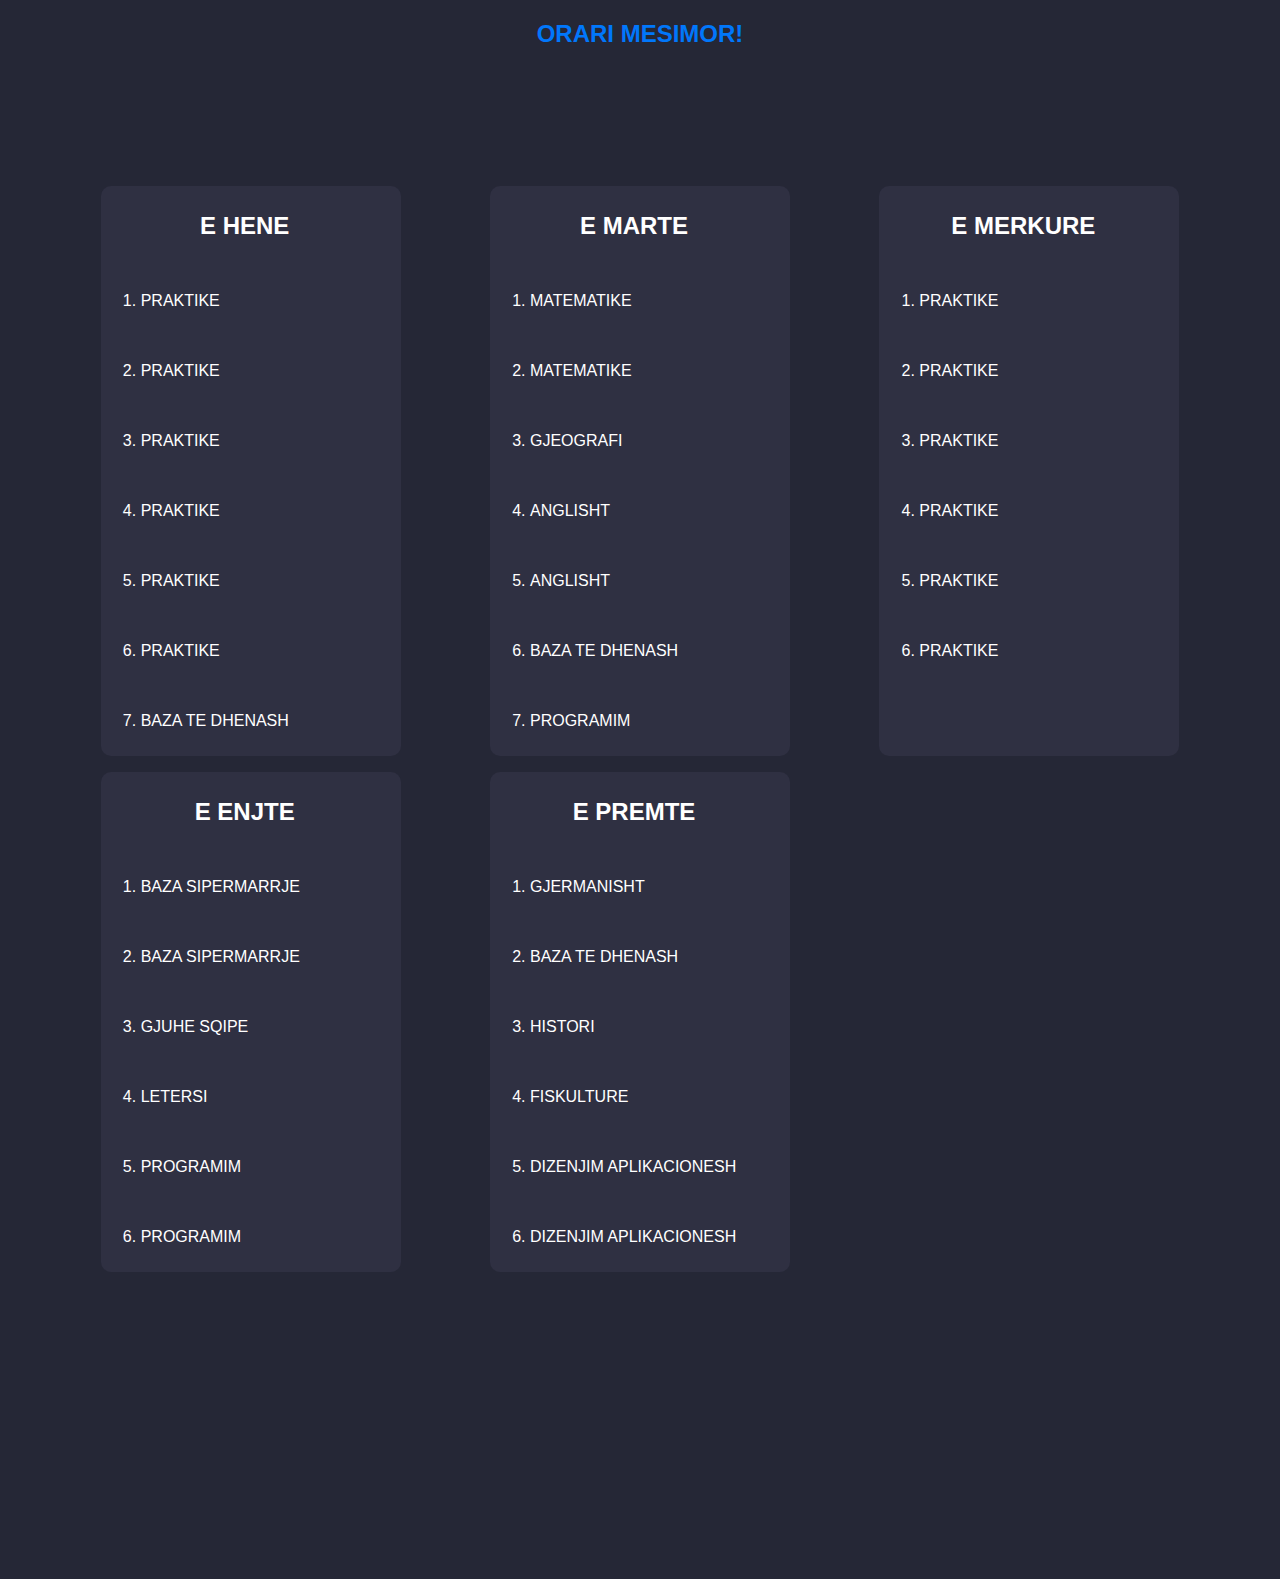
<file: index.html>
<!DOCTYPE html>
<html lang="en">
  <head>
    <meta charset="UTF-8" />
    <link rel="stylesheet" href="./style.css" />
    <meta http-equiv="X-UA-Compatible" content="IE=edge" />
    <meta name="viewport" content="width=device-width, initial-scale=1.0" />
    <title>Orari</title>
  </head>
  <body>
    <h2 id="title">Orari Mesimor!</h2>

    <div class="container">
      <div class="box hene">
        <ol>
          <h2>E Hene</h2>
          <li>Praktike</li>
          <li>Praktike</li>
          <li>Praktike</li>
          <li>Praktike</li>
          <li>Praktike</li>
          <li>Praktike</li>
          <li>Baza te dhenash</li>
        </ul>
      </div>
      <div class="box marte">
        <ol>
          <h2>E Marte</h2>
          <li>Matematike</li>
          <li>Matematike</li>
          <li>Gjeografi</li>
          <li>Anglisht</li>
          <li>Anglisht</li>
          <li>Baza te dhenash</li>
          <li>Programim</li>
        </ol>
      </div>
      <div class="box merkure">
        <ol>
          <h2>E Merkure</h2>
          <li>Praktike</li>
          <li>Praktike</li>
          <li>Praktike</li>
          <li>Praktike</li>
          <li>Praktike</li>
          <li>Praktike</li>
        </ol>
      </div>
      <div class="box enjte">
        <ol>
          <h2>E Enjte</h2>
          <li>Baza sipermarrje</li>
          <li>Baza sipermarrje</li>
          <li>Gjuhe Sqipe</li>
          <li>Letersi</li>
          <li>Programim</li>
          <li>Programim</li>
        </ol>
      </div>
      <div class="box premte">
        <ol>
          <h2>E Premte</h2>
          <li>Gjermanisht</li>
          <li>Baza te dhenash</li>
          <li>Histori</li>
          <li>Fiskulture</li>
          <li>Dizenjim aplikacionesh</li>
          <li>Dizenjim aplikacionesh</li>
        </ol>
      </div>
      <br />
      <span style="height: 20px"></span>
    </div>

    <div class="container1">
      <ol>
        <li><a class="linku" href="hene.html">E Hene</a></li>
        <li><a class="linku" href="marte.html">E Marte</a></li>
        <li><a class="linku" href="merkure.html">E Merkure</a></li>
        <li><a class="linku" href="enjte.html">E Enjte</a></li>
        <li><a class="linku" href="premte.html">E premte</a></li>
      </ol>
    </div>
  </body>
</html>
</file>
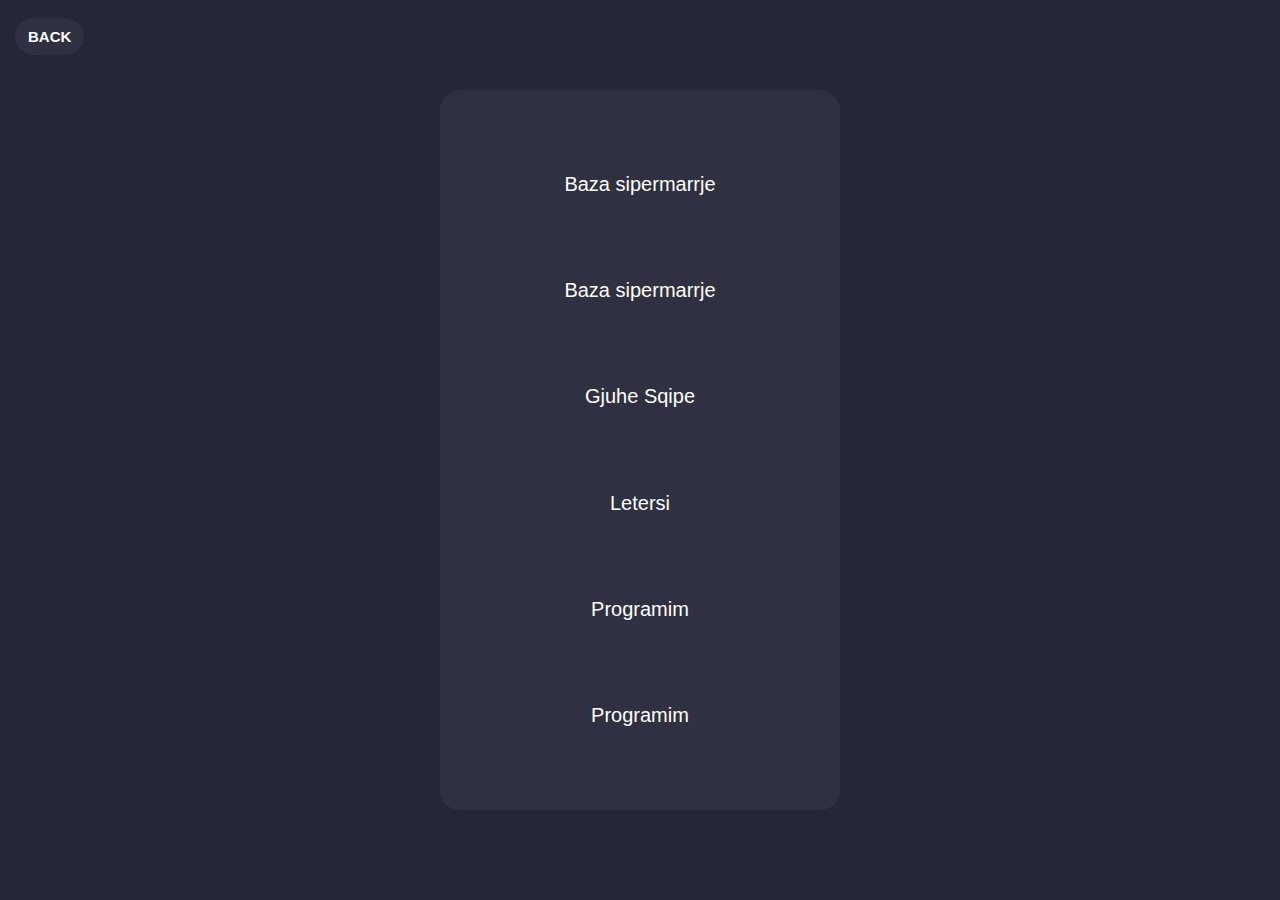
<file: enjte.html>
<!DOCTYPE html>
<html lang="en">
  <head>
    <meta charset="UTF-8" />
    <link rel="stylesheet" href="pagestyle.css" />
    <meta http-equiv="X-UA-Compatible" content="IE=edge" />
    <meta name="viewport" content="width=device-width, initial-scale=1.0" />
    <title>E Enjte</title>
  </head>
  <body>
    <button class="btn"><a href="/index.html">Back</a></button>

    <div class="container1">
      <ol>
        <li><a href="#">Baza sipermarrje</a></li>
        <li><a href="#">Baza sipermarrje</a></li>
        <li><a href="#">Gjuhe Sqipe</a></li>
        <li><a href="#">Letersi</a></li>
        <li><a href="#">Programim</a></li>
        <li><a href="#">Programim</a></li>
      </ol>
    </div>
  </body>
</html>
</file>
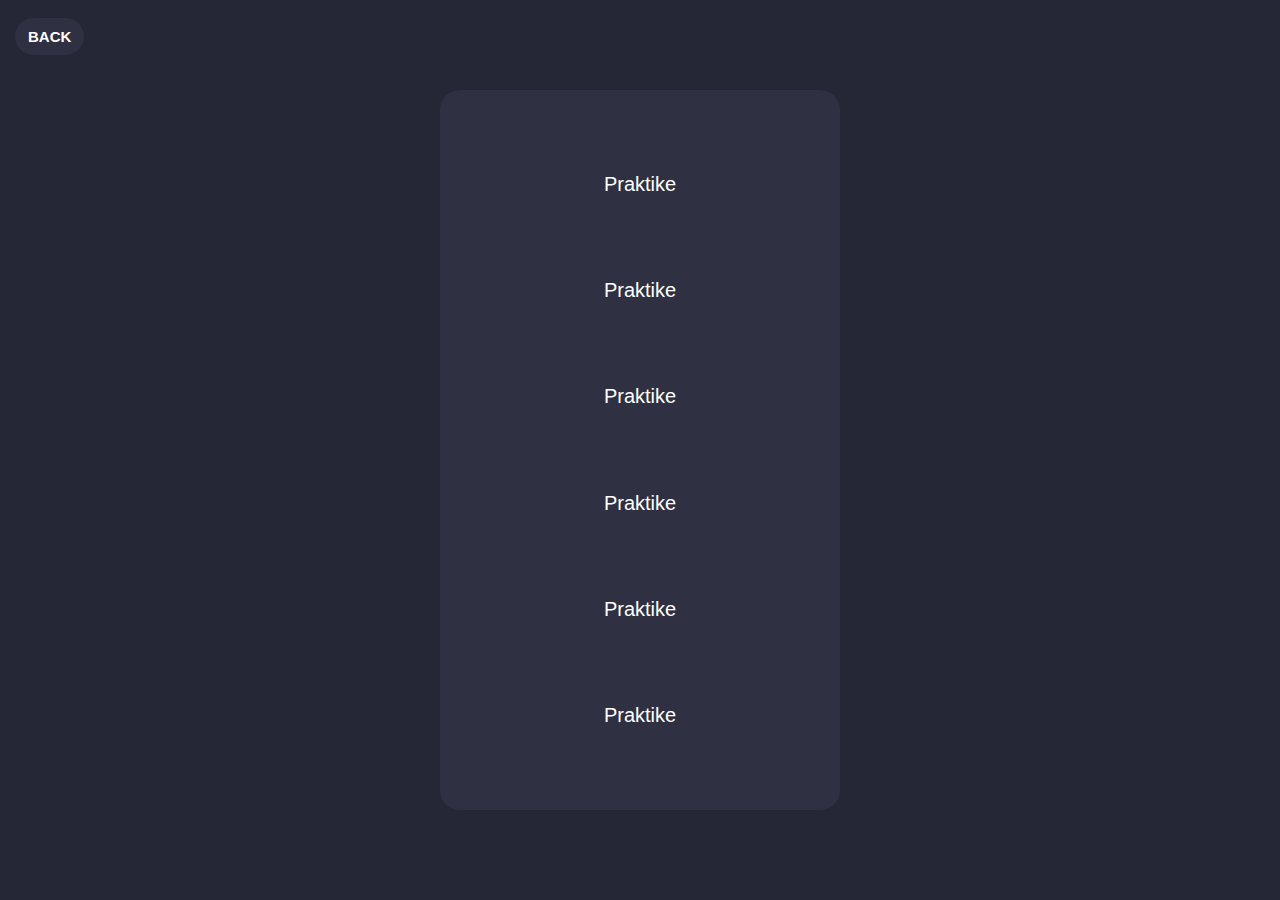
<file: hene.html>
<!DOCTYPE html>
<html lang="en">
  <head>
    <meta charset="UTF-8" />
    <link rel="stylesheet" href="pagestyle.css" />
    <meta http-equiv="X-UA-Compatible" content="IE=edge" />
    <meta name="viewport" content="width=device-width, initial-scale=1.0" />
    <title>E Hene</title>
  </head>
  <body>
    <form action="/index.html">
      <button class="btn"><a href="/index.html">Back</a></button>
    </form>

    <div class="container1">
      <ol>
        <li><a href="hene.html">Praktike</a></li>
        <li><a href="marte.html">Praktike</a></li>
        <li><a href="merkure.html">Praktike</a></li>
        <li><a href="enjte.html">Praktike</a></li>
        <li><a href="premte.html">Praktike</a></li>
        <li><a href="premte.html">Praktike</a></li>
      </ol>
    </div>
  </body>
</html>
</file>
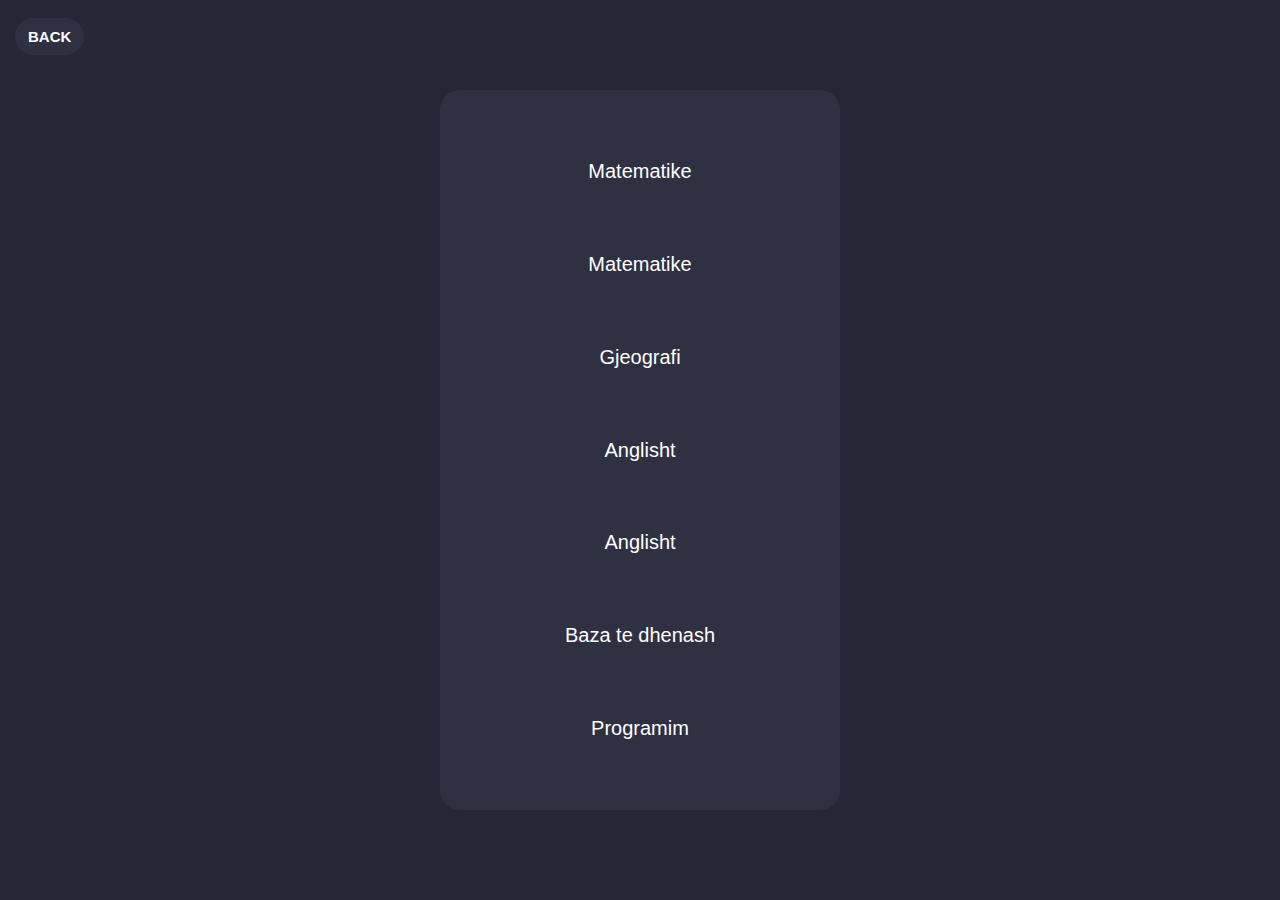
<file: marte.html>
<!DOCTYPE html>
<html lang="en">
  <head>
    <meta charset="UTF-8" />
    <link rel="stylesheet" href="pagestyle.css" />
    <meta http-equiv="X-UA-Compatible" content="IE=edge" />
    <meta name="viewport" content="width=device-width, initial-scale=1.0" />
    <title>E Marte</title>
  </head>
  <body>
    <button class="btn"><a href="/index.html">Back</a></button>

    <div class="container1">
      <ol>
        <li><a href="#">Matematike</a></li>
        <li><a href="#">Matematike</a></li>
        <li><a href="#">Gjeografi</a></li>
        <li><a href="#">Anglisht</a></li>
        <li><a href="#">Anglisht</a></li>
        <li><a href="#">Baza te dhenash</a></li>
        <li><a href="#">Programim</a></li>
      </ol>
    </div>
  </body>
</html>
</file>
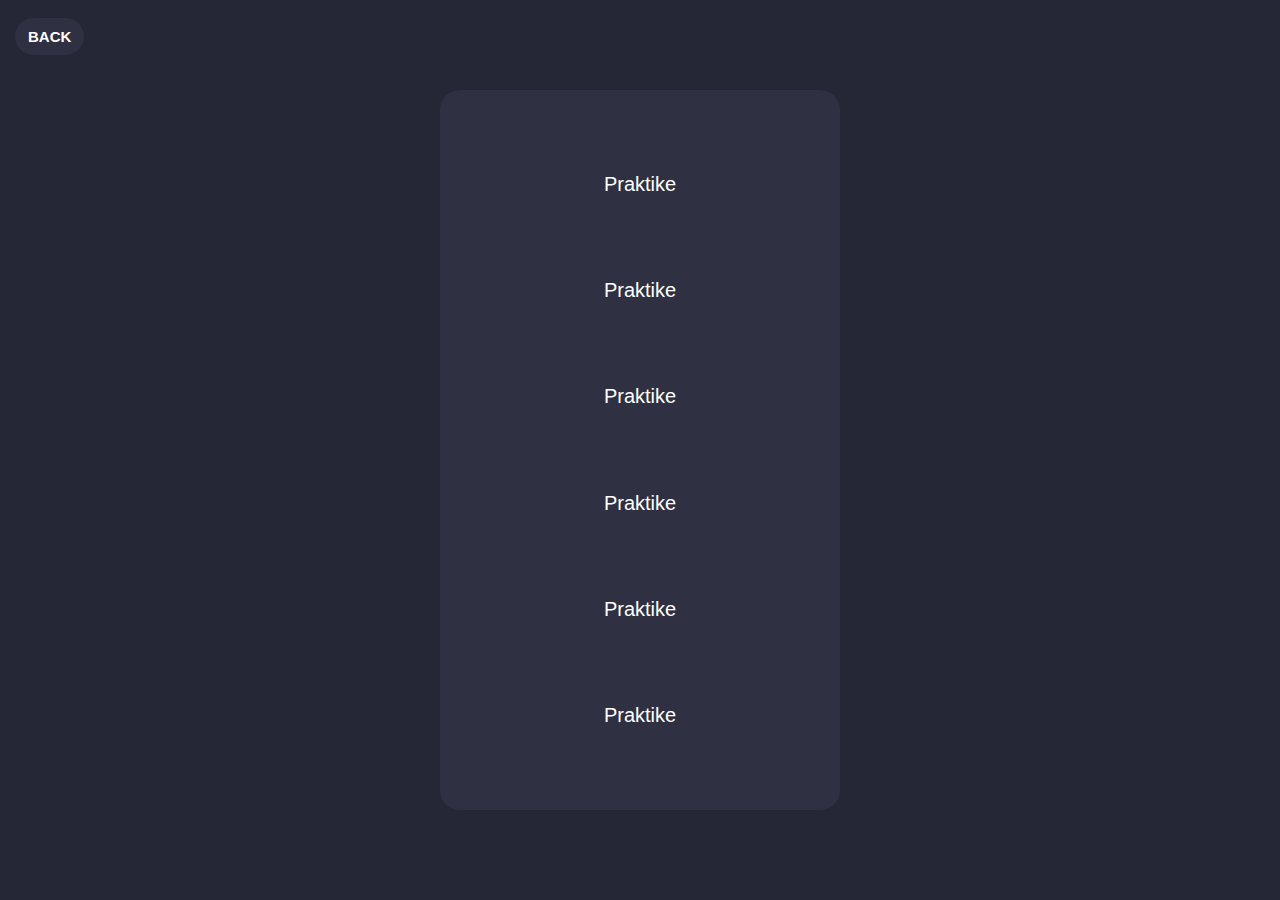
<file: merkure.html>
<!DOCTYPE html>
<html lang="en">
  <head>
    <meta charset="UTF-8" />
    <link rel="stylesheet" href="pagestyle.css" />
    <meta http-equiv="X-UA-Compatible" content="IE=edge" />
    <meta name="viewport" content="width=device-width, initial-scale=1.0" />
    <title>E Merkure</title>
  </head>
  <body>
    <button class="btn"><a href="/index.html">Back</a></button>

    <div class="container1">
      <ol>
        <li><a href="#">Praktike</a></li>
        <li><a href="#">Praktike</a></li>
        <li><a href="#">Praktike</a></li>
        <li><a href="#">Praktike</a></li>
        <li><a href="#">Praktike</a></li>
        <li><a href="#">Praktike</a></li>
      </ol>
    </div>
  </body>
</html>
</file>
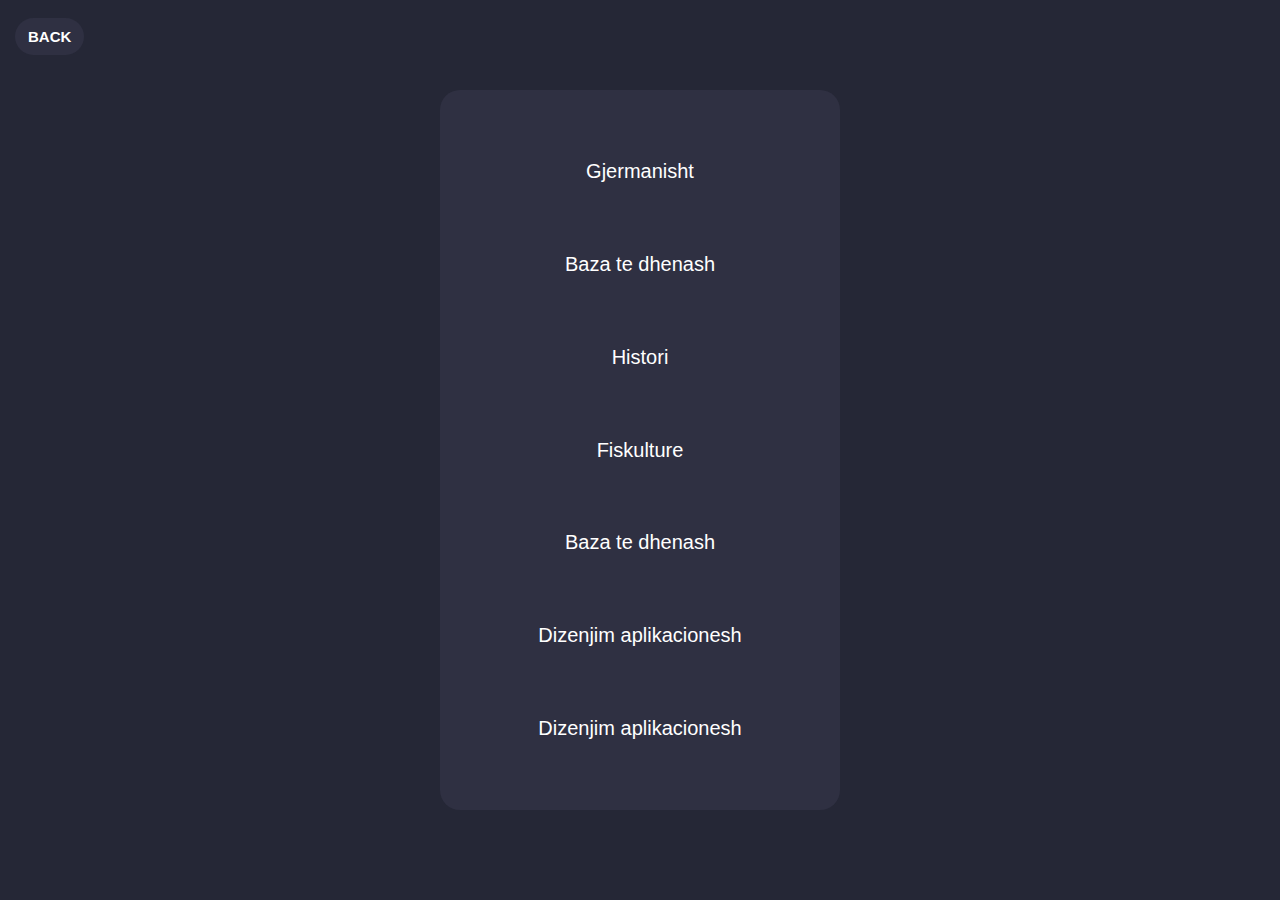
<file: premte.html>
<!DOCTYPE html>
<html lang="en">
  <head>
    <meta charset="UTF-8" />
    <link rel="stylesheet" href="pagestyle.css" />
    <meta http-equiv="X-UA-Compatible" content="IE=edge" />
    <meta name="viewport" content="width=device-width, initial-scale=1.0" />
    <title>E Premte</title>
  </head>
  <body>
    <button class="btn"><a href="/index.html">Back</a></button>

    <div class="container1">
      <ol>
        <li><a href="#">Gjermanisht</a></li>
        <li><a href="#">Baza te dhenash</a></li>
        <li><a href="#">Histori</a></li>
        <li><a href="#">Fiskulture</a></li>
        <li><a href="#">Baza te dhenash</a></li>
        <li><a href="#">Dizenjim aplikacionesh</a></li>
        <li><a href="#">Dizenjim aplikacionesh</a></li>
      </ol>
    </div>
  </body>
</html>
</file>
<file: style.css>
body {
  font-family: sans-serif;
  background: #252736;
  margin: 0;
  padding: 0;
  box-sizing: border-box;
  overflow: hidden;
  overflow-y: scroll;
}
.container {
  width: 90%;
  height: 500px;
  margin: 10% auto;
  display: grid;
  padding: 10px;
  justify-content: space-around;
  grid-template-columns: auto auto auto auto auto;
  grid-gap: 1em;
  grid-template-rows: fit-content(40%);
}
.container1 {
  visibility: hidden;
  opacity: 0;
  transition: visibility 0s, opacity 0.5s linear;
  width: 400px;
  background-color: #2f3042;
  border-radius: 20px;
  margin: 35px auto;
  transition: 0.3s linear;
}
.container1 ol {
  height: 80vh;
  list-style: inside;
  display: flex;
  padding-left: 0;
  align-items: center;
  flex-direction: column;
  justify-content: space-evenly;
}
.container1 li {
  width: 100%;
  display: flex;
  justify-content: center;
  transition: 0.3s linear;
}
.container1 li:hover {
  margin-left: 10px;
  cursor: pointer;
}
.container1 a {
  color: white;
  text-decoration: none;
  font-size: 20px;
  transition: 0.3s linear;
}

#title {
  text-align: center;
  color: #0177fb;
  text-transform: uppercase;
}
.box {
  width: 300px;
  /* height: 500px; */
  padding: 10px 0;
  background-color: #2f3042;
  border-radius: 10px;
  animation: scaledown 0.4s linear;
  animation-fill-mode: forwards;
  transition: 0.3s linear;
}
.box h2 {
  text-transform: uppercase;
  text-align: center;
  margin-left: -20%;
  margin-top: 0;
  margin-bottom: 0;
  color: white;
}
.box ol li {
  margin-top: 20%;
  color: white;
  text-transform: uppercase;
  transition: 0.3s linear;
}
.box ul li:hover {
  z-index: 200;
  margin-left: 10px;
  cursor: pointer;
}
/* .box:hover{
    z-index: 100;
    animation: scale .4s linear;
    animation-fill-mode: forwards;
} */

.menu {
  width: 35px;
  height: 35px;
  float: right;
  margin-right: 25px;
  cursor: pointer;
  display: none;
}
.line {
  width: 35px;
  height: 5px;
  margin-bottom: -10px;
  background-color: black;
}

@media only screen and (max-width: 1622px) {
  .container {
    grid-template-columns: auto auto auto auto;
  }
}
@media only screen and (max-width: 1296px) {
  .container {
    grid-template-columns: auto auto auto;
  }
}
@media only screen and (max-width: 996px) {
  .container {
    grid-template-columns: auto auto;
  }
}

/* Mobile View! */
@media only screen and (max-width: 657px) {
  .container {
    display: none;
  }
  .container1 {
    /* background: url(/martin.png); */
    background-size: cover;
    background-repeat: no-repeat;
    height: 75vh;
    visibility: visible;
    opacity: 1;
  }
  #title {
    height: 50px;
    line-height: 50px;
    margin-top: 0;
  }
}
@media only screen and (max-width: 420px) {
  .container1 ul {
    width: 30%;
  }
}
@media only screen and (max-width: 442px) {
  .container1 {
    width: 80%;
  }
  .container1 ul {
    width: 100%;
    padding-left: 0;
  }
}
</file>
<file: pagestyle.css>
body {
  background: #252736;
  margin: 0;
  padding: 0;
  box-sizing: border-box;
  font-family: sans-serif;
}
.btn {
  margin: 18px 0 0 15px;
  padding: 10px 13px;
  border: none;
  border-radius: 30px;
  background: #2f3042;
  cursor: pointer;
  transition: 0.2s linear;
}
.btn a {
  text-decoration: none;
  text-transform: uppercase;
  font-size: 15px;
  color: white;
  font-weight: bold;
}
.container1 {
  /* visibility: hidden; */
  /* opacity: 0; */
  transition: visibility 0s, opacity 0.5s linear;
  width: 400px;
  height: 80vh;
  background-color: #2f3042;
  border-radius: 20px;
  margin: 35px auto;
  transition: 0.3s linear;
}
.container1 ol {
  height: 80vh;
  list-style: none;
  display: flex;
  padding-left: 0;
  align-items: center;
  flex-direction: column;
  justify-content: space-evenly;
}
.container1 li {
  width: 100%;
  display: flex;
  justify-content: center;
  transition: 0.3s linear;
}
.container1 li:hover {
  margin-left: 10px;
  cursor: pointer;
}
.container1 a {
  text-decoration: none;
  color: white;
  font-size: 20px;
  transition: 0.3s linear;
}
@media only screen and (max-width: 1622px) {
  .container {
    grid-template-columns: auto auto auto auto;
  }
}
@media only screen and (max-width: 1296px) {
  .container {
    grid-template-columns: auto auto auto;
  }
}
@media only screen and (max-width: 996px) {
  .container {
    grid-template-columns: auto auto;
  }
}
@media only screen and (max-width: 657px) {
  .container {
    display: none;
  }
  .container1 {
    visibility: visible;
    opacity: 1;
  }
  #title {
    height: 50px;
    line-height: 50px;
    margin-top: 0;
  }
}
@media only screen and (max-width: 420px) {
  .container1 ol {
    width: 30%;
  }
}
@media only screen and (max-width: 442px) {
  .container1 {
    width: 80%;
  }
  .container1 ol {
    width: 100%;
    padding-left: 0;
  }
}
</file>
